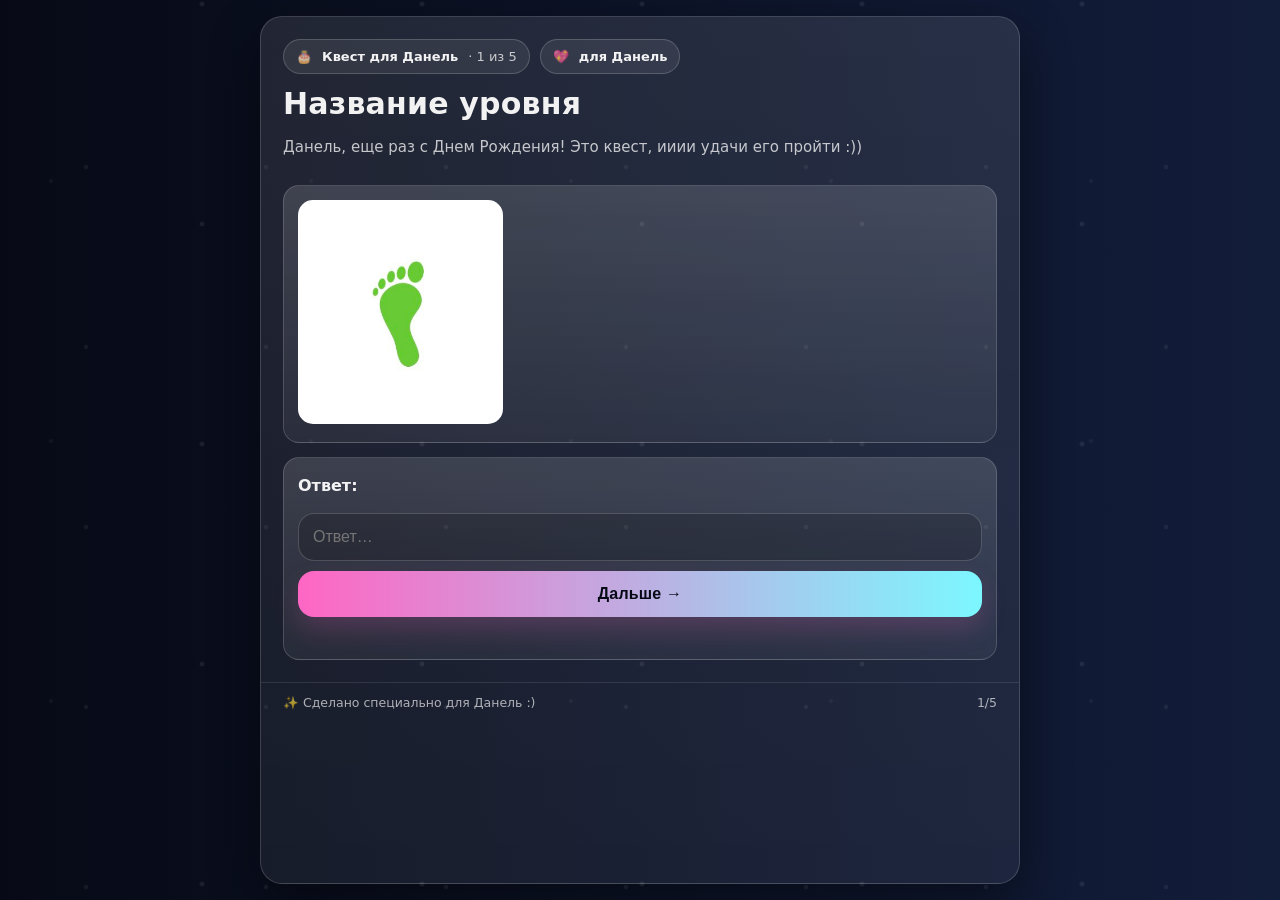
<file: index.html>
<!doctype html>
<html lang="ru">
<head>
  <meta charset="utf-8" />
  <meta name="viewport" content="width=device-width,initial-scale=1,viewport-fit=cover" />
  <title>Квест для Данель — 1/5</title>
  <link rel="stylesheet" href="styles.css" />

</head>
<!-- 1. SBBCMQ
2. 9pi
3. Thursday
 -->
<body class="bg-sparkles">
  <main class="wrap">

    <section class="card">
      <header class="header">
        <div class="badgeRow">
          <div class="badge">🎂 <b>Квест для Данель</b> · 1 из 5</div>
          <div class="badge">💖 <b>для Данель</b></div>
        </div>

        <h1>Название уровня</h1>
        <p class="subtitle">Данель, еще раз с Днем Рождения! Это квест, ииии удачи его пройти :))</p>
      </header>

      <div class="content">
                <div class="panel">
        <img src="foot.jpg" alt="" style="border-radius: 15px; height: 30%; width: 30%; align-self:center;">
                </div>
        <div class="panel">
          <div class="riddle">
            <b>Ответ:</b><br/>
          </div>

          <form class="formRow" data-quest data-next="page2.html" data-answer="sbbcmq">
            <input type="text" placeholder="Ответ…" autocomplete="off" />
            <button type="submit">Дальше →</button>
          </form>

          <div class="msg"></div>

        </div>
      </div>

      <footer class="footer">
        <span>✨ Сделано специально для Данель :)</span>
        <span>1/5</span>
      </footer>
    </section>
  </main>

  <script src="script.js"></script>
</body>
</html>
</file>
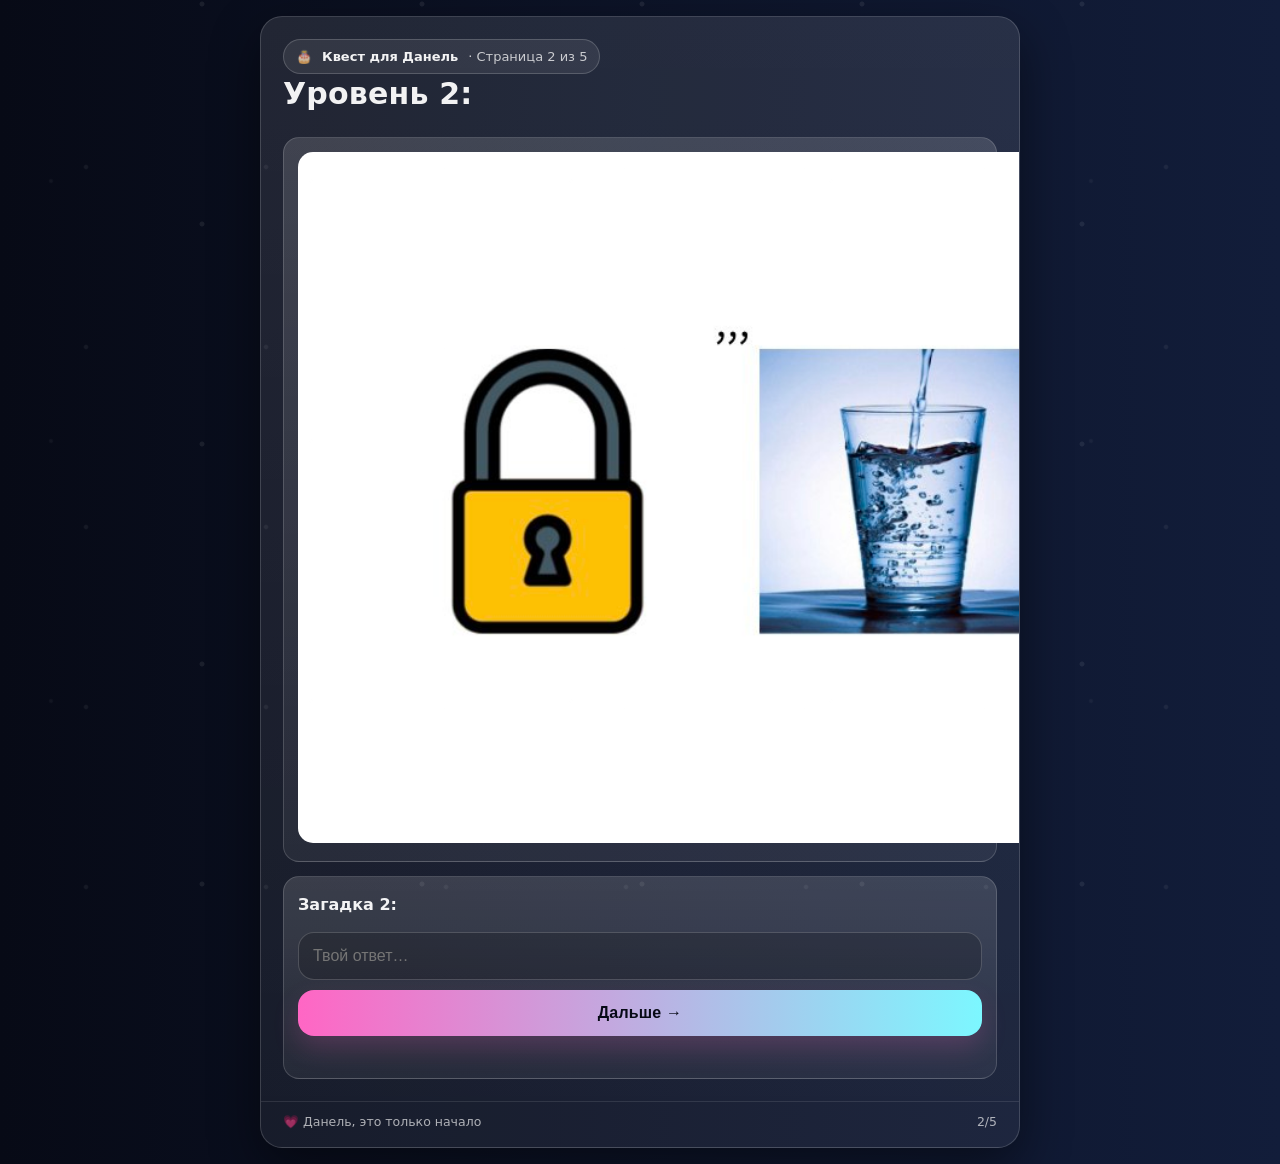
<file: page2.html>
<!doctype html>
<html lang="ru">
<head>
  <meta charset="utf-8" />
  <meta name="viewport" content="width=device-width,initial-scale=1" />
  <title>Квест для Данель — 2/5</title>
  <link rel="stylesheet" href="styles.css" />
</head>
<body class="bg-sparkles">
  <main class="wrap">
    <section class="card">
      <div class="header">
        <div>
          <div class="badge">🎂 <b>Квест для Данель</b> · Страница 2 из 5</div>
          <h1>Уровень 2:</h1>
        </div>
      </div>

      <div class="content">
         <div class="panel">
            <img src="locker.jpg" alt="" style="border-radius: 15px; height: 140%; width: 140%; align-self:center;"">
         </div>

        <div class="panel">
          <div class="riddle">
            <b>Загадка 2:</b><br/>
          </div>

          <form class="formRow" data-quest data-next="page3.html" data-answer="9pi">
            <input type="text" placeholder="Твой ответ…" autocomplete="off" />
            <button type="submit">Дальше →</button>
          </form>
          <div class="msg"></div>

        </div>
      </div>

      <div class="footer">
        <span>💗 Данель, это только начало</span>
        <span>2/5</span>
      </div>
    </section>
  </main>

  <script src="script.js"></script>
</body>
</html>
</file>
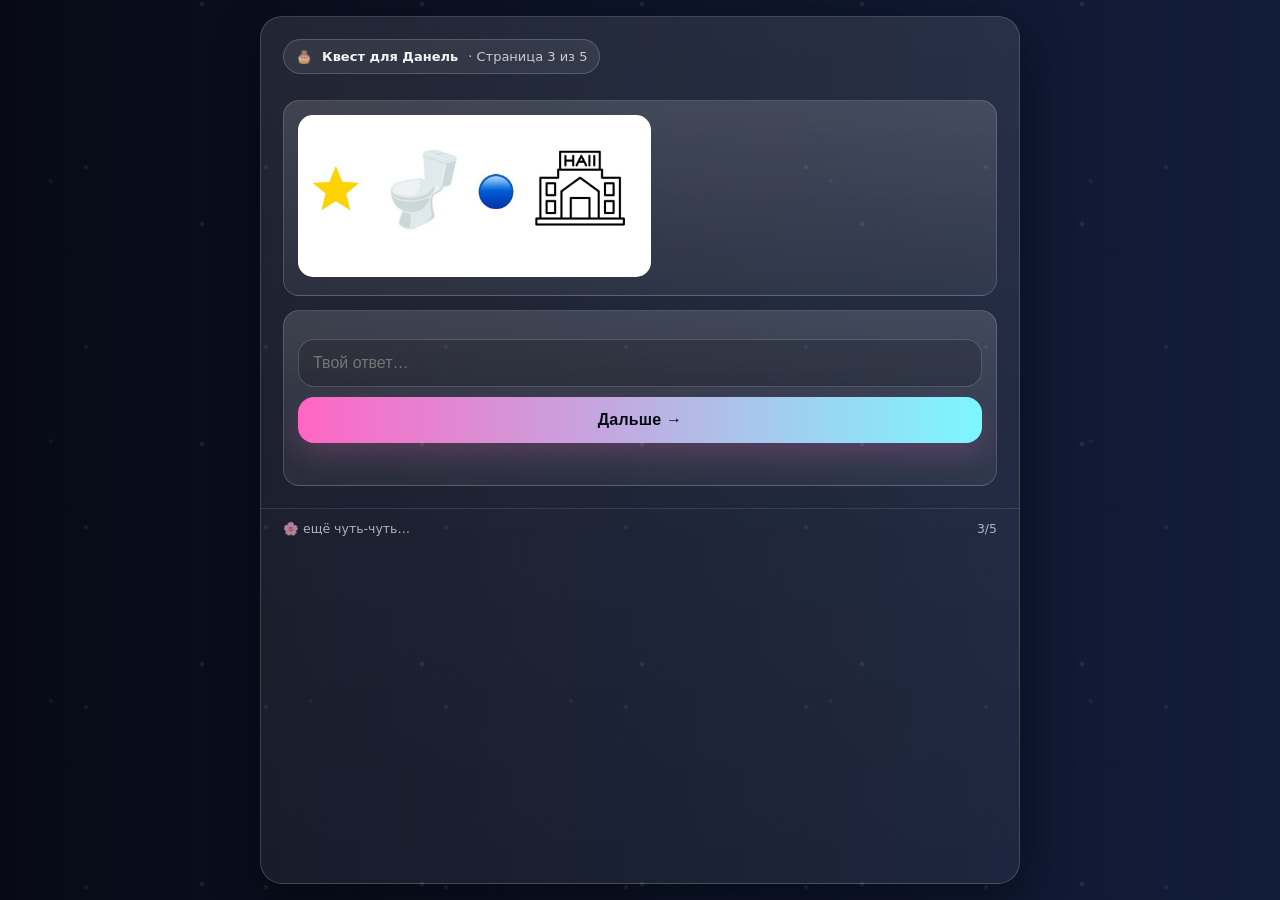
<file: page3.html>
<!doctype html>
<html lang="ru">
<head>
  <meta charset="utf-8" />
  <meta name="viewport" content="width=device-width,initial-scale=1" />
  <title>Квест для Данель — 3/5</title>
  <link rel="stylesheet" href="styles.css" />
</head>
<body class="bg-sparkles">
  <main class="wrap">
    <section class="card">
      <div class="header">
        <div>
          <div class="badge">🎂 <b>Квест для Данель</b> · Страница 3 из 5</div>
        </div>
      </div>

      <div class="content">
        <div class="panel">
          <img src="toilet.jpg" alt="" style="border-radius: 15px; height: 18vh; align-self:center;">

        </div>

        <div class="panel">

          <form class="formRow" data-quest data-next="final.html" data-answer="thursday">
            <input type="text" placeholder="Твой ответ…" autocomplete="off" />
            <button type="submit">Дальше →</button>
          </form>
          <div class="msg"></div>

        </div>
      </div>

      <div class="footer">
        <span>🌸 ещё чуть-чуть…</span>
        <span>3/5</span>
      </div>
    </section>
  </main>

  <script src="script.js"></script>
</body>
</html>
</file>
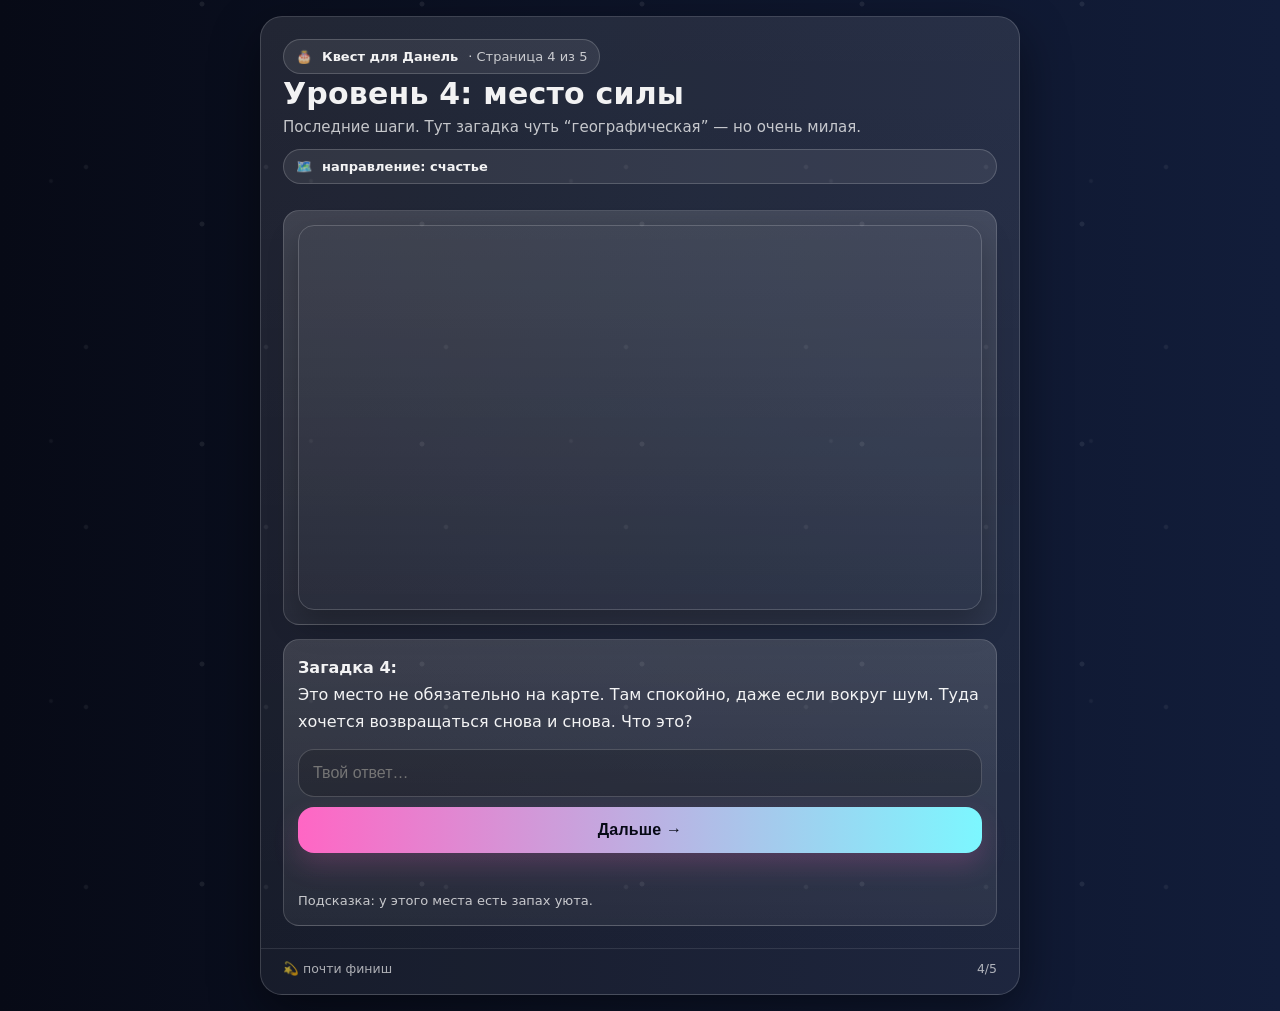
<file: page4.html>
<!doctype html>
<html lang="ru">
<head>
  <meta charset="utf-8" />
  <meta name="viewport" content="width=device-width,initial-scale=1" />
  <title>Квест для Данель — 4/5</title>
  <link rel="stylesheet" href="styles.css" />
</head>
<body class="bg-sparkles">
  <main class="wrap">
    <section class="card">
      <div class="header">
        <div>
          <div class="badge">🎂 <b>Квест для Данель</b> · Страница 4 из 5</div>
          <h1>Уровень 4: место силы</h1>
          <p class="subtitle">
            Последние шаги. Тут загадка чуть “географическая” — но очень милая.
          </p>
        </div>
        <div class="badge">🗺️ <b>направление: счастье</b></div>
      </div>

      <div class="content">
        <div class="panel">
          <div class="video">
            <iframe
              src="https://www.youtube.com/embed/ScMzIvxBSi4?rel=0"
              title="YouTube video"
              allow="accelerometer; autoplay; clipboard-write; encrypted-media; gyroscope; picture-in-picture; web-share"
              allowfullscreen></iframe>
          </div>
        </div>

        <div class="panel">
          <div class="riddle">
            <b>Загадка 4:</b><br/>
            Это место не обязательно на карте.  
            Там спокойно, даже если вокруг шум.  
            Туда хочется возвращаться снова и снова. Что это?
          </div>

          <form class="formRow" data-quest data-next="page5.html" data-answer="1234">
            <input type="text" placeholder="Твой ответ…" autocomplete="off" />
            <button type="submit">Дальше →</button>
          </form>
          <div class="msg"></div>

          <div class="hint">Подсказка: у этого места есть запах уюта.</div>
        </div>
      </div>

      <div class="footer">
        <span>💫 почти финиш</span>
        <span>4/5</span>
      </div>
    </section>
  </main>

  <script src="script.js"></script>
</body>
</html>
</file>
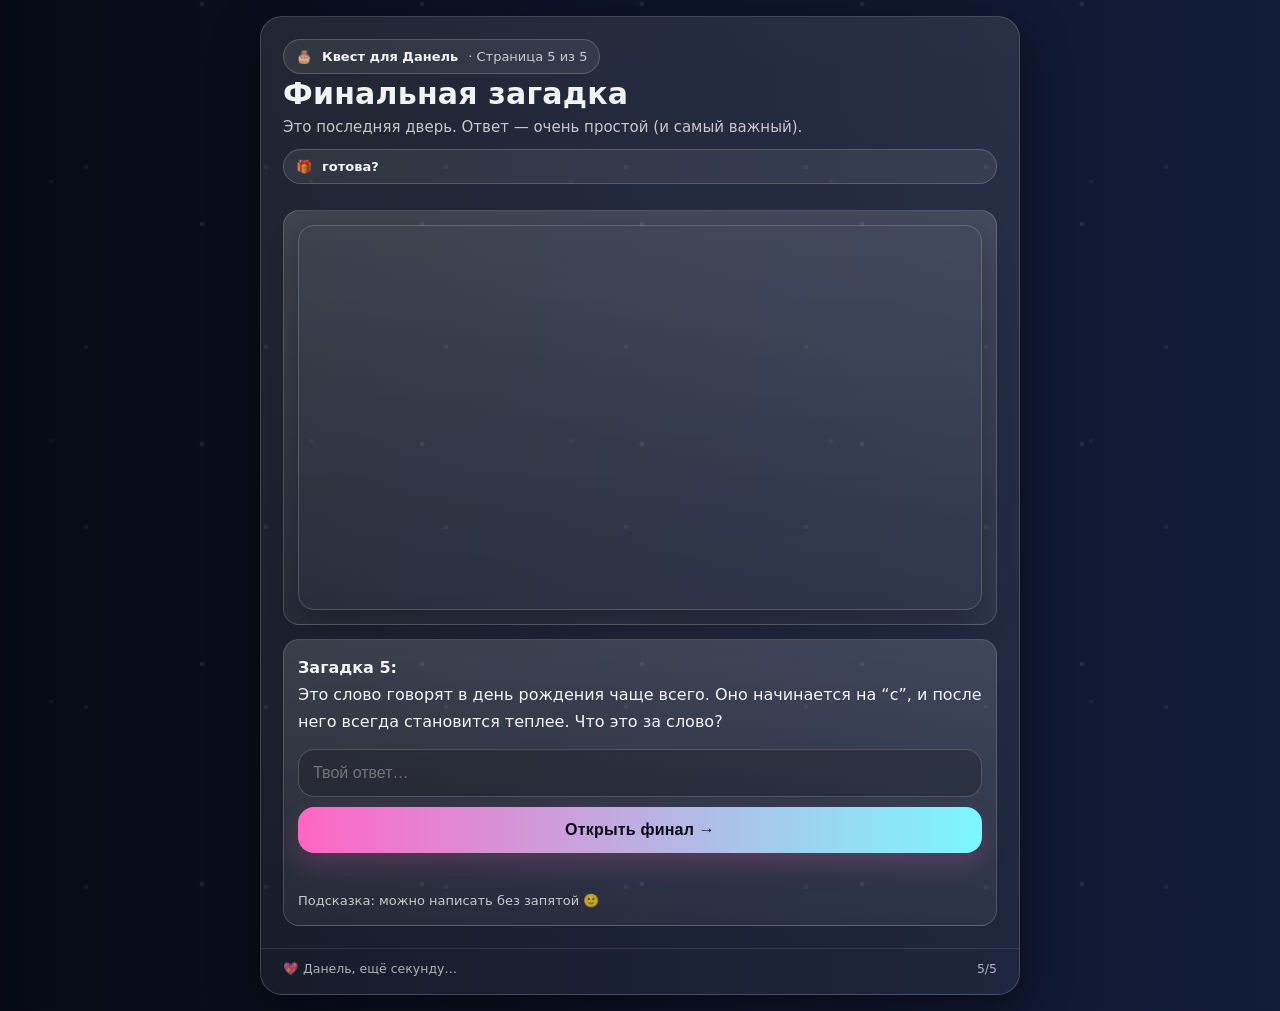
<file: page5.html>
<!doctype html>
<html lang="ru">
<head>
  <meta charset="utf-8" />
  <meta name="viewport" content="width=device-width,initial-scale=1" />
  <title>Квест для Данель — 5/5</title>
  <link rel="stylesheet" href="styles.css" />
</head>
<body class="bg-sparkles">
  <main class="wrap">
    <section class="card">
      <div class="header">
        <div>
          <div class="badge">🎂 <b>Квест для Данель</b> · Страница 5 из 5</div>
          <h1>Финальная загадка</h1>
          <p class="subtitle">
            Это последняя дверь. Ответ — очень простой (и самый важный).
          </p>
        </div>
        <div class="badge">🎁 <b>готова?</b></div>
      </div>

      <div class="content">
        <div class="panel">
          <div class="video">
            <iframe
              src="https://www.youtube.com/embed/d-diB65scQU?rel=0"
              title="YouTube video"
              allow="accelerometer; autoplay; clipboard-write; encrypted-media; gyroscope; picture-in-picture; web-share"
              allowfullscreen></iframe>
          </div>
        </div>

        <div class="panel">
          <div class="riddle">
            <b>Загадка 5:</b><br/>
            Это слово говорят в день рождения чаще всего.  
            Оно начинается на “с”, и после него всегда становится теплее.  
            Что это за слово?
          </div>

          <form class="formRow" data-quest data-next="final.html" data-answer="1234">
            <input type="text" placeholder="Твой ответ…" autocomplete="off" />
            <button type="submit">Открыть финал →</button>
          </form>
          <div class="msg"></div>

          <div class="hint">Подсказка: можно написать без запятой 🙂</div>
        </div>
      </div>

      <div class="footer">
        <span>💖 Данель, ещё секунду…</span>
        <span>5/5</span>
      </div>
    </section>
  </main>

  <script src="script.js"></script>
</body>
</html>
</file>
<file: styles.css>
:root{
  --bg1:#070a16;
  --bg2:#121d3a;
  --card: rgba(255,255,255,.10);
  --card2: rgba(255,255,255,.14);
  --text: rgba(255,255,255,.94);
  --muted: rgba(255,255,255,.74);
  --accent:#ff66c4;
  --accent2:#7cf7ff;
  --danger:#ff4d4d;
  --ok:#6dff8b;

  --radius: 22px;
  --shadow: 0 18px 50px rgba(0,0,0,.45);
  --border: 1px solid rgba(255,255,255,.16);

  /* mobile spacing */
  --pad: 16px;
  --gap: 14px;
}

*{ box-sizing:border-box; -webkit-tap-highlight-color: transparent; }
html,body{ height:100%; }
body{
  margin:0;
  font-family: ui-sans-serif, system-ui, -apple-system, Segoe UI, Roboto, Arial, "Noto Sans";
  color: var(--text);
  background:
    linear-gradient(90deg, var(--bg1), var(--bg2));
  overflow-x:hidden;
}

/* subtle sparkles */
.bg-sparkles::before{
  content:"";
  position:fixed;
  inset:-40px;
  background:
    radial-gradient(circle at 10% 20%, rgba(255,255,255,.09) 0 2px, transparent 3px) 0 0/220px 220px,
    radial-gradient(circle at 70% 15%, rgba(255,255,255,.07) 0 1.5px, transparent 3px) 0 0/180px 180px,
    radial-gradient(circle at 35% 85%, rgba(255,255,255,.06) 0 1px, transparent 3px) 0 0/260px 260px;
  pointer-events:none;
  opacity:.85;
}

.wrap{
  min-height:100%;
  padding:
    calc(var(--pad) + env(safe-area-inset-top))
    var(--pad)
    calc(var(--pad) + env(safe-area-inset-bottom));
  display:flex;
  justify-content:center;
}

.card{
  width: 100%;
  max-width: 560px; /* phone-friendly */
  background: linear-gradient(180deg, var(--card), rgba(255,255,255,.06));
  border: var(--border);
  box-shadow: var(--shadow);
  border-radius: var(--radius);
  overflow:hidden;
}

/* top header */
.header{
  padding: 18px 18px 10px;
  display:flex;
  flex-direction:column;
  gap: 10px;
}

.badgeRow{
  display:flex;
  gap:10px;
  flex-wrap:wrap;
  align-items:center;
}

.badge{
  display:inline-flex;
  align-items:center;
  gap:10px;
  padding: 10px 12px;
  border-radius: 999px;
  border: 1px solid rgba(255,255,255,.18);
  background: rgba(255,255,255,.08);
  color: var(--muted);
  font-size: 13px;
  line-height: 1;
}
.badge b{ color: var(--text); font-weight:800; }

h1{
  margin: 2px 0 0;
  font-size: 24px;
  letter-spacing:.2px;
}
.subtitle{
  margin: 4px 0 0;
  color: var(--muted);
  line-height: 1.6;
  font-size: 15px;
}

/* main content stack (mobile-first) */
.content{
  padding: 12px 18px 18px;
  display:flex;
  flex-direction:column;
  gap: var(--gap);
}

.panel{
  background: linear-gradient(180deg, var(--card2), rgba(255,255,255,.06));
  border: var(--border);
  border-radius: calc(var(--radius) - 6px);
  padding: 14px;
}

.video{
  width:100%;
  aspect-ratio: 16 / 9;
  border-radius: 16px;
  overflow:hidden;
  border: 1px solid rgba(255,255,255,.18);
  box-shadow: 0 14px 30px rgba(0,0,0,.25);
}
.video iframe{ width:100%; height:100%; border:0; }

.riddle{
  font-size: 16px;
  line-height: 1.7;
}
.riddle b{ font-weight:900; }

.hint{
  margin-top: 10px;
  font-size: 13px;
  color: var(--muted);
  line-height: 1.5;
}

/* input + button: big, thumb-friendly */
.formRow{
  margin-top: 14px;
  display:flex;
  flex-direction:column;
  gap: 10px;
}

input[type="text"]{
  width:100%;
  padding: 14px 14px;
  border-radius: 16px;
  border: 1px solid rgba(255,255,255,.18);
  background: rgba(0,0,0,.18);
  color: var(--text);
  font-size: 16px; /* prevents iOS zoom */
  outline:none;
}

input[type="text"]:focus{
  border-color: rgba(255,102,196,.55);
  box-shadow: 0 0 0 4px rgba(255,102,196,.22);
}

button{
  width:100%;
  padding: 14px 16px;
  border: none;
  border-radius: 16px;
  font-weight: 900;
  letter-spacing:.2px;
  font-size: 16px;
  color:#070a16;
  background: linear-gradient(90deg, var(--accent), var(--accent2));
  box-shadow: 0 12px 26px rgba(255,102,196,.18);
  transition: transform .12s ease, filter .12s ease;
}
button:active{ transform: scale(.99); filter: brightness(.98); }

.msg{
  margin-top: 10px;
  min-height: 18px;
  font-size: 14px;
  color: var(--muted);
}
.msg.ok{ color: var(--ok); }
.msg.bad{ color: var(--danger); }

/* footer */
.footer{
  padding: 12px 18px 16px;
  border-top: 1px solid rgba(255,255,255,.10);
  display:flex;
  justify-content:space-between;
  flex-wrap:wrap;
  gap: 10px;
  font-size: 12.5px;
  color: rgba(255,255,255,.65);
}

/* final page extras */
.bigCenter{
  text-align:center;
}
.bigCenter h2{
  margin: 0;
  font-size: 20px;
}
.bigCenter p{
  margin: 10px 0 0;
  color: var(--muted);
  line-height: 1.65;
  font-size: 15px;
}

.gridGifts{
  margin-top: 14px;
  display:grid;
  grid-template-columns: 1fr;
  gap: 10px;
}
.gift{
  padding: 14px;
  border-radius: 18px;
  border: 1px solid rgba(255,255,255,.16);
  background: rgba(255,255,255,.08);
  text-align:left;
}
.gift b{ display:block; margin-bottom:6px; }

/* optional: make it a bit wider on tablets */
@media (min-width: 720px){
  .card{ max-width: 760px; }
  h1{ font-size: 30px; }
  .content{ padding: 14px 22px 22px; }
  .header{ padding: 22px 22px 12px; }
  .footer{ padding: 12px 22px 18px; }
}
</file>
